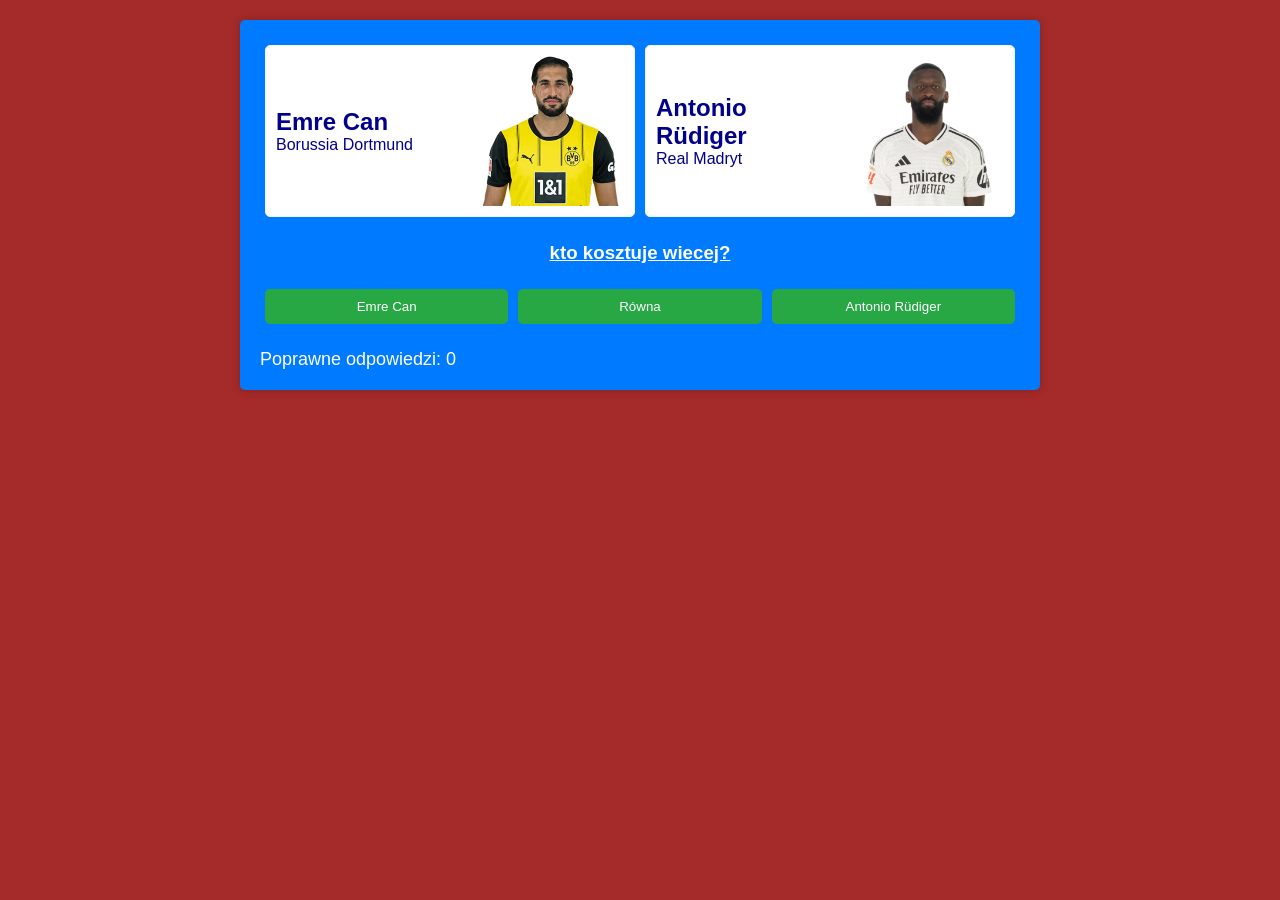
<file: index.html>
<!DOCTYPE html>
<html lang="pl">
<head>
    <meta charset="UTF-8">
    <meta name="viewport" content="width=device-width, initial-scale=1.0">
    <title>WhatsMyValue</title>
    <link rel="stylesheet" href="style.css">
    <link rel="icon" href="icon.png">
    <script src="https://code.jquery.com/jquery-3.6.0.min.js"></script>
</head>
<body>
    <div class="container">
        <div class="players">
            <div class="player" id="player1">
                <div class="player-info">
                    <h2 id="player1-name"></h2>
                    <p id="player1-club"></p>
                </div>
                <img src="" alt="Zawodnik 1" id="player1-image">
            </div>
            <div class="player" id="player2">
                <div class="player-info">
                    <h2 id="player2-name"></h2>
                    <p id="player2-club"></p>
                </div>
                <img src="" alt="Zawodnik 2" id="player2-image">
            </div>
        </div>
        <h3> kto kosztuje wiecej?</h3>
        <div id="buttons">
            <button id="opcja_1">Wyższa</button>
            <button id="opcja_2">Równa</button>
            <button id="opcja_3">Niższa</button>
        </div>
        <div id="result"></div>
        <div id="correct-count" style="font-size: 18px; color: white;">Seria: 0</div>
    </div>

    <script src="script.js"></script>
</body>
</html>
</file>
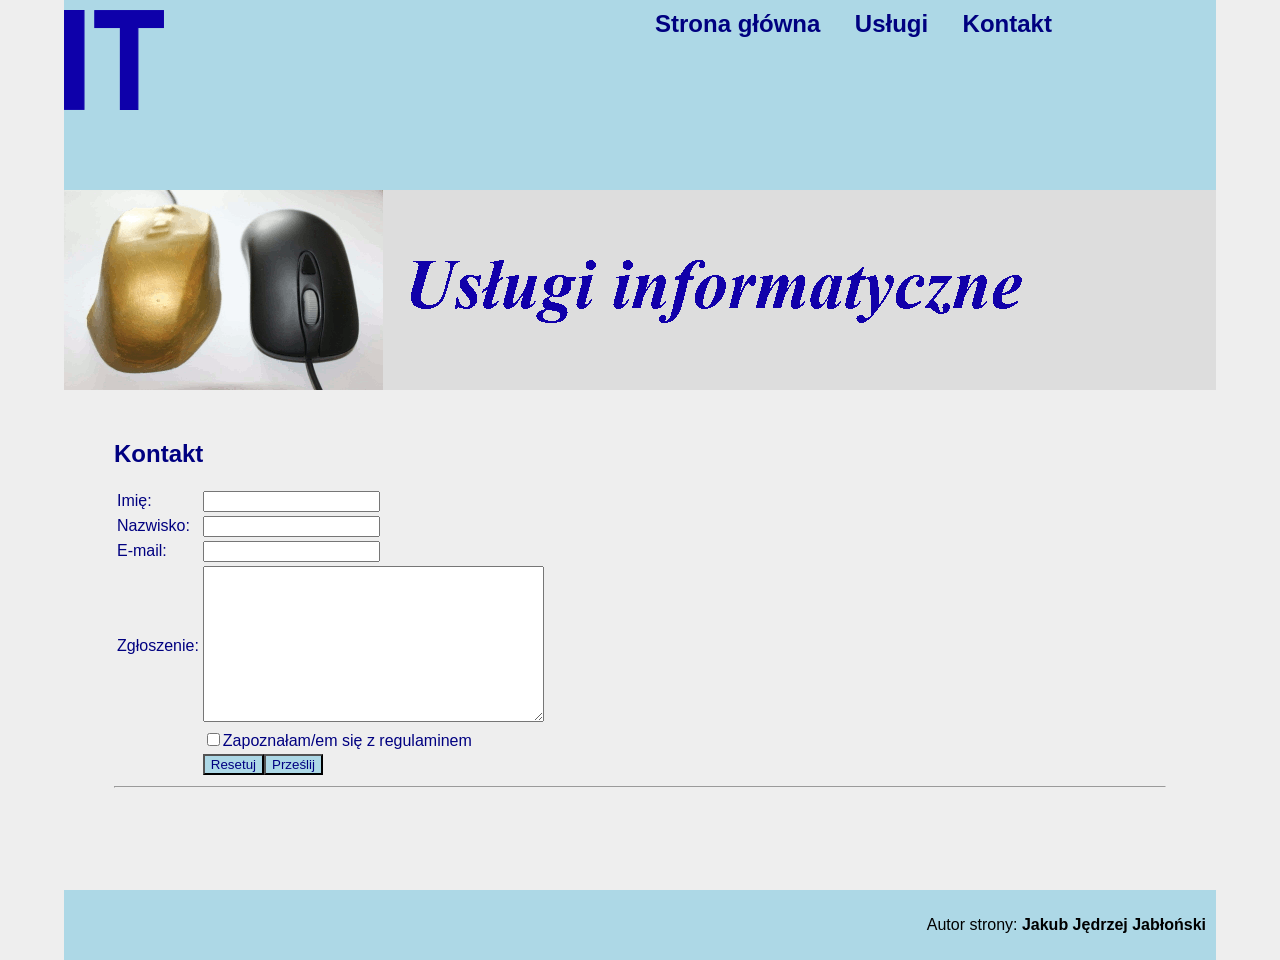
<file: kontakt.html>
<!DOCTYPE html>
<html lang="pl">
<head>
	<meta charset="UTF-8" />
	<title>Firma IT</title>
	<link rel="stylesheet" href="styl.css" />
	<link rel="icon" href="logo.png" />
	<script src="main.js"></script>
</head>
<body>
	<section id="kontener">
		<section id="logo">
			<img src="logo.png" alt="logo firmy" />
		</section>
		<section id="menu">
			<a href="index.html">Strona główna</a>
			<a href="uslugi.html">Usługi</a>
			<a href="kontakt.html">Kontakt</a>
		</section>
		<section id="baner">
			<img src="animacja.gif" alt="Usługi informatyczne"/>
		</section>
		<section id="glowny">
			<h2>Kontakt</h2>
			<form>
				<table>
					<tr>
						<td>Imię:</td>
						<td><input type="text" id="imie" /></td>
					</tr>
					<tr>
						<td>Nazwisko:</td>
						<td><input type="text" id="nazwisko" /></td>
					</tr>
					<tr>
						<td>E-mail:</td>
						<td><input type="email" id="email" /></td>
					</tr>
					<tr>
						<td>Zgłoszenie:</td>
						<td><textarea id="zgloszenie" cols="40" rows="10"></textarea></td>
					</tr>
					<tr>
						<td></td>
						<td><input type="checkbox" id="check" />Zapoznałam/em się z regulaminem</td>
					</tr>
					<tr>
						<td></td>
						<td><button type="reset">Resetuj</button><button type="button" onclick="formularz();">Prześlij</button></td>
					</tr>
				</table>
			</form>
			<hr/>
			<p id="wynik"></p>
		</section>
		<section id="stopka">
			<p>Autor strony: <strong>Jakub Jędrzej Jabłoński</strong></p>
		</section>
	</section>
</body>
</html>
</file>
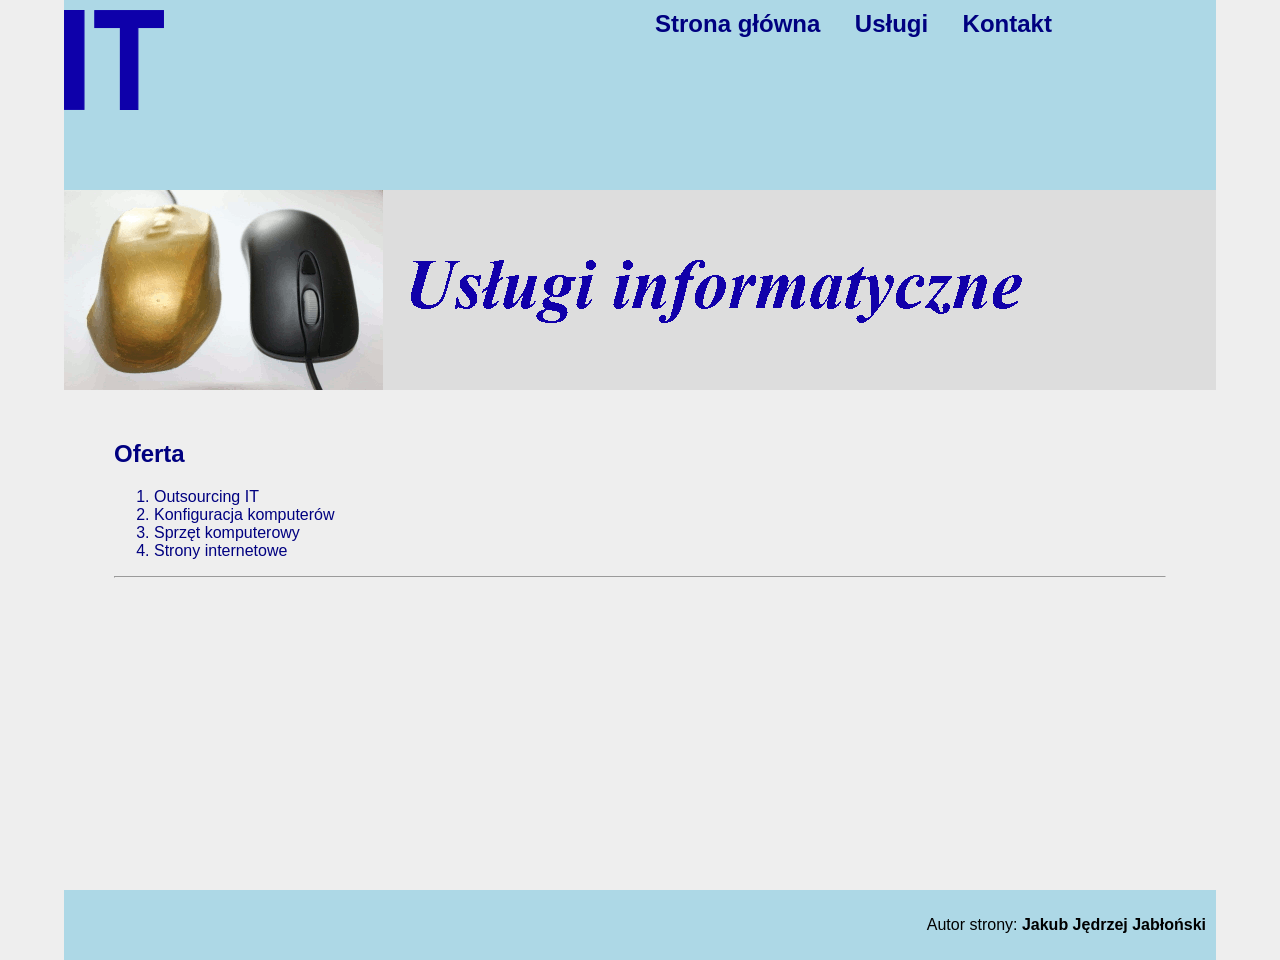
<file: uslugi.html>
<!DOCTYPE html>
<html lang="pl">
<head>
	<meta charset="UTF-8" />
	<title>Firma IT</title>
	<link rel="stylesheet" href="styl.css" />
	<link rel="icon" href="logo.png" />
	<script src="main.js"></script>
</head>
<body>
	<section id="kontener">
		<section id="logo">
			<img src="logo.png" alt="logo firmy" />
		</section>
		<section id="menu">
			<a href="index.html">Strona główna</a>
			<a href="uslugi.html">Usługi</a>
			<a href="kontakt.html">Kontakt</a>
		</section>
		<section id="baner">
			<img src="animacja.gif" alt="Usługi informatyczne"/>
		</section>
		<section id="glowny">
			<h2>Oferta</h2>
			<ol>
				<li>Outsourcing IT</li>
				<li>Konfiguracja komputerów</li>
				<li>Sprzęt komputerowy</li>
				<li>Strony internetowe</li>
			</ol>
			<hr/>
		</section>
		<section id="stopka">
			<p>Autor strony: <strong>Jakub Jędrzej Jabłoński</strong></p>
		</section>
	</section>
</body>
</html>
</file>
<file: style.css>
* {
    box-sizing: border-box;
    margin: 0;
    padding: 0;
}

body {
    font-family: Arial, sans-serif;
    background-color: brown;
    margin: 0;
    padding: 20px;
}

.container {
    max-width: 800px;
    margin: auto;
    background: #007bff;
    color: white;
    padding: 20px;
    border-radius: 5px;
    box-shadow: 0 0 10px rgba(0, 0, 0, 0.2);
}


h3 {
    text-align: center;
    text-decoration: underline;
    margin-top: 20px;
}

.players {
    display: flex;
    justify-content: space-around;
    margin-bottom: 20px;
}

.player {
    display: flex;
    justify-content: space-between;
    align-items: center;
    padding: 10px;
    border: 1px solid aliceblue;
    border-radius: 5px;
    margin: 5px;
    background-color: white;
    width: 400px;
}

.player-info {
    flex: 1;
    text-align: left; 
}

#player1-name,
#player2-name,
#player1-club,
#player2-club {
    color: darkblue; 
}


.player img {
    width: 150px;
    height: auto;
    border-radius: 5px;
    margin-left: 20px;
}

#buttons {
    display: flex;
    justify-content: space-between;
    margin-top: 20px;
}

button {
    padding: 10px;
    flex: 1;
    margin: 5px;
    background-color: #28a745;
    color: white;
    border: none;
    cursor: pointer;
    border-radius: 5px;
    transition: background-color 0.3s;
}

button:hover {
    background-color: #218838;
}

#result {
    margin-top: 20px;
    font-weight: bold;
    text-align: center;
}
</file>
<file: styl.css>
body {
	margin: 0;
	background: #EEEEEE;
	font-family: Helvetica;
}

#kontener {
	width: 90%;
	margin: auto;
}



#logo,
#menu {
	background: lightblue;
	height: 170px;
	width: 50%;
	padding-top: 10px;
	padding-bottom: 10px;
	float: left;
}

#baner {
	background: #DDDDDD;
	height: 200px;
	clear: both;
}

#glowny {
	color: navy;
	margin: 50px;
	height: 400px;
}

#stopka {
	text-align: right;
	background-color: lightblue;
	padding: 10px;
}

button {
	background-color: lightblue;
	color: navy;
}

#menu a {
	color: navy;
	font-size: 150%;
	font-weight: bold;
	text-decoration: none;
	margin: 10px;
	padding: 5px;
}

#menu a:hover {
	border: 1px solid navy
}
</file>
